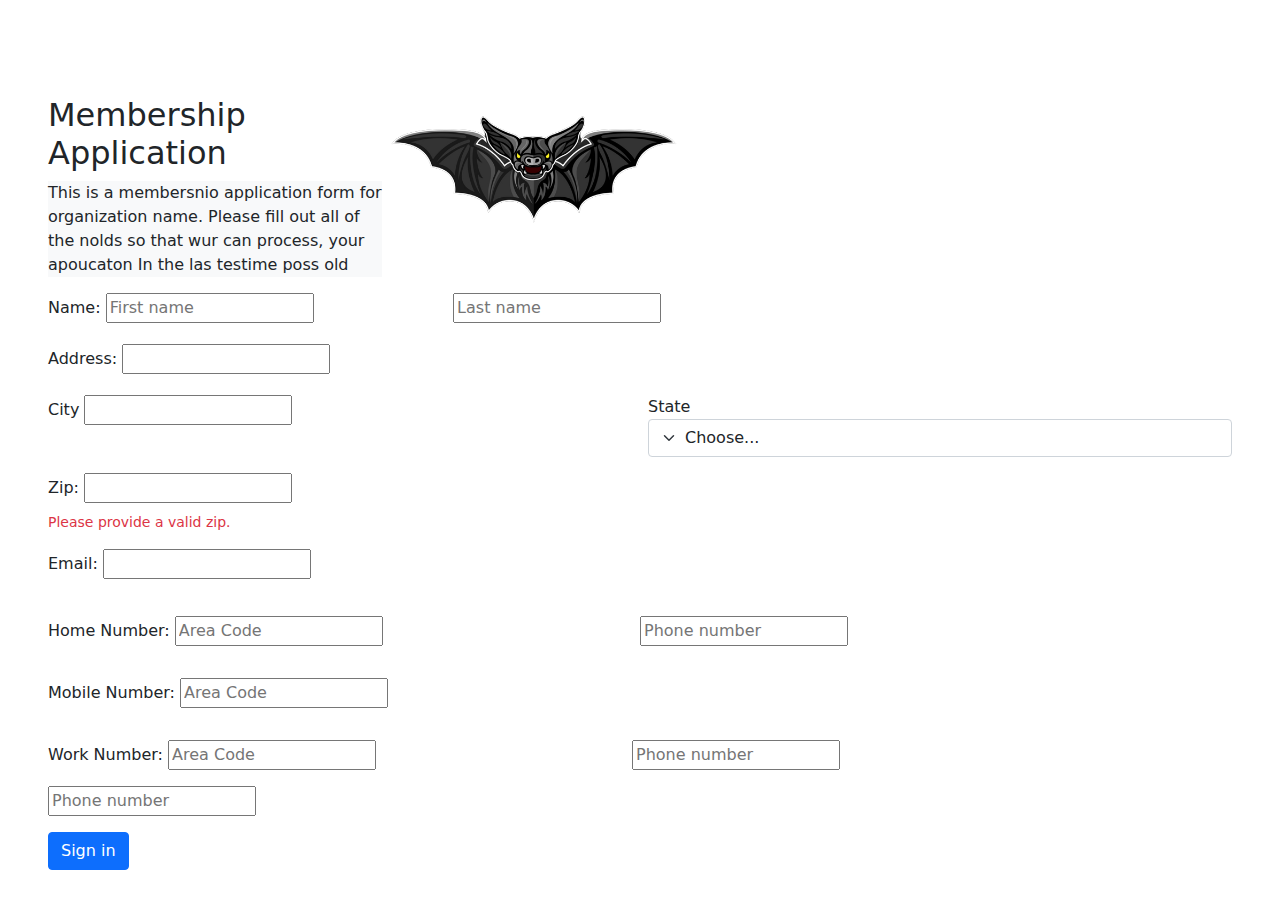
<file: index.html>
<!DOCTYPE html>
<html lang="en">

<head>
    <meta charset="UTF-8">
    <meta http-equiv="X-UA-Compatible" content="IE=edge">
    <meta name="viewport" content="width=device-width, initial-scale=1.0">
    <link rel="stylesheet" href="/css/bootstrap.rtl.min.css">
    <link rel="stylesheet" href="/styles/style.scss">
    <title>Document</title>

</head>

<body class="p-5 ">
    <span class="d-flex">
    <div class="mt-5 ">
        <h2>
            Membership <br>
            Application
        </h2>
        <p class="bg-light d-flex">
            This is a membersnio application form for <br>
            organization name. Please fill out all of <br>
            the nolds so that wur can process, your <br>
            apoucaton In the las testime poss old
        </p>
    </div>
    <div class="d-flex justify-center">
        <img src="/images/batLogo-removebg-preview.png" alt="" srcset=""width="300"  >
    </div>
</span>

 <form class="row g-3">
        <div class="col-md-4">
          <label for="validationDefault01" class="form-label">Name:</label>
          <input type="text" class="" id="validationDefault01" placeholder="First name"  required>
        </div>
        <div class="col-md-4">
          <label for="validationDefault02" class="form-label"></label>
          <input type="text" class=" id="validationDefault02" placeholder="Last name" required>
        </div>


        <div class="col-md-12">
            <label for="validationAddress" class="form-label">Address:</label>
              <input type="text" class="" id="validationDefaultUsername"  aria-describedby="inputGroupPrepend2" required>
          </div>

        <div class="col-md-6 ">
          <label for="validationDefault03" class="form-label">City</label>
          <input type="text" class="" id="validationDefault03" required>
        </div>
        <div class="col-md-6 ">
          <label for="validationDefault04" class="">State</label>
          <select class="form-select" id="validationDefault04" required>
            <option selected disabled value="">Choose...</option>
            <option>Oyo</option>
            <option>Ogun</option>
            <option>lagos</option>
            <option>Ekiti</option>
          </select>
        </div>
        <div class="col-md-6">
            <label for="validationServer05" class="form-label">Zip:</label>
            <input type="text" class="is-invalid" id="validationServer05" aria-describedby="validationServer05Feedback" required>
            <div id="validationServer05Feedback" class="invalid-feedback">
              Please provide a valid zip.
            </div>
          </div>
          <div class="col-12-md-6">
            <label for="inputEmail4" class="form-label">Email:</label>
            <input type="email" class="" id="inputEmail4">
          </div>

          <div class="row g-3">
            <div class="col">
                <label for="Home Number">Home Number:</label>
              <input type="text" class="" placeholder="Area Code" aria-label="First name">
            </div>
            <div class="col">
              <input type="text" class="" placeholder="Phone number" aria-label="Last name">
            </div>
          </div>
          <div class="row g-3">
            <div class="col">
                <label for="Home Number">Mobile Number:</label>
              <input type="text" class="" placeholder="Area Code" aria-label="First name">
            </div>
            <div class="row g-3">
                <div class="col">
                    <label for="Home Number">Work Number:</label>
                  <input type="text" class="" placeholder="Area Code" aria-label="First name">
                </div>
                <div class="col">
                  <input type="text" class="" placeholder="Phone number" aria-label="Last name">
                </div>
              </div>
            <div class="col">
              <input type="text" class="" placeholder="Phone number" aria-label="Last name">
            </div>
          </div>
        <div class="col-12">
            <button type="submit" class="btn btn-primary">Sign in</button>
          </div>


<link rel="stylesheet" href="/js/bootstrap.min.js">
</body>

</html>
</file>
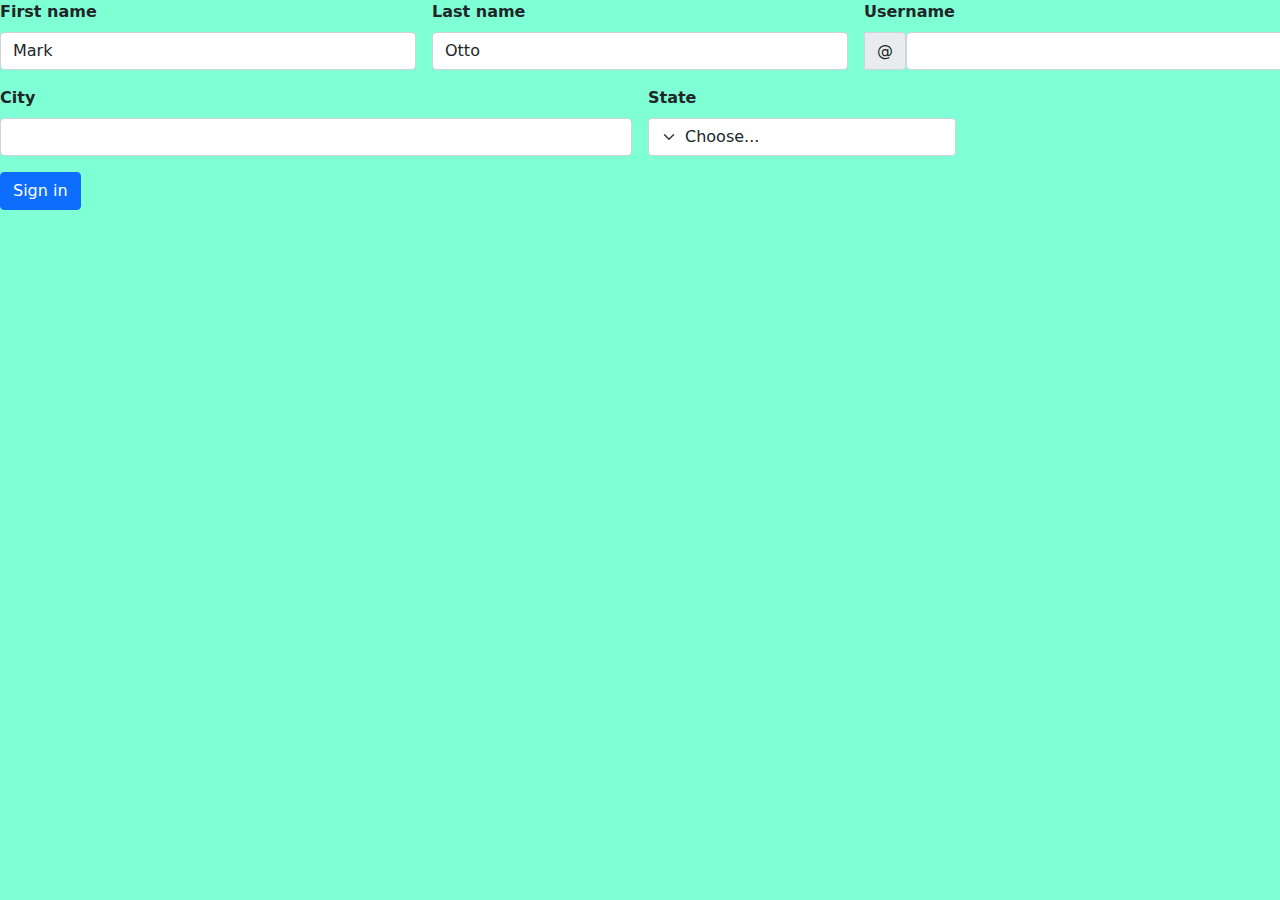
<file: me.html>
<!DOCTYPE html>
<html lang="en">
<head>
    <meta charset="UTF-8">
    <meta http-equiv="X-UA-Compatible" content="IE=edge">
    <meta name="viewport" content="width=device-width, initial-scale=1.0">
    <title>Document</title>
    <link rel="stylesheet" href="/css/bootstrap.rtl.min.css">
    <link rel="stylesheet" href="/styles/style.css">
</head>
<body>
    <form class="row g-3">
        <div class="col-md-4">
          <label for="validationDefault01" class="form-label">First name</label>
          <input type="text" class="form-control" id="validationDefault01" value="Mark" required>
        </div>
        <div class="col-md-4">
          <label for="validationDefault02" class="form-label">Last name</label>
          <input type="text" class="form-control" id="validationDefault02" value="Otto" required>
        </div>
        <div class="col-md-4">
          <label for="validationDefaultUsername" class="form-label">Username</label>
          <div class="input-group">
            <span class="input-group-text" id="inputGroupPrepend2">@</span>
            <input type="text" class="form-control" id="validationDefaultUsername"  aria-describedby="inputGroupPrepend2" required>
          </div>
        </div>
        <div class="col-md-6">
          <label for="validationDefault03" class="form-label">City</label>
          <input type="text" class="form-control" id="validationDefault03" required>
        </div>
        <div class="col-md-3">
          <label for="validationDefault04" class="form-label">State</label>
          <select class="form-select" id="validationDefault04" required>
            <option selected disabled value="">Choose...</option>
            <option>...</option>
          </select>
        </div>
        <div class="col-12">
            <button type="submit" class="btn btn-primary">Sign in</button>
          </div>
    
</body>
<link rel="stylesheet" href="/js/bootstrap.min.js">
</html>
</file>
<file: styles/style.css>
body {
  margin: 0;
  -webkit-box-pack: center;
      -ms-flex-pack: center;
          justify-content: center;
  font-weight: bolder;
  background-color: aquamarine;
}

.bg-light {
  width: 40%;
  font-size: 300px;
}
/*# sourceMappingURL=style.css.map */
</file>
